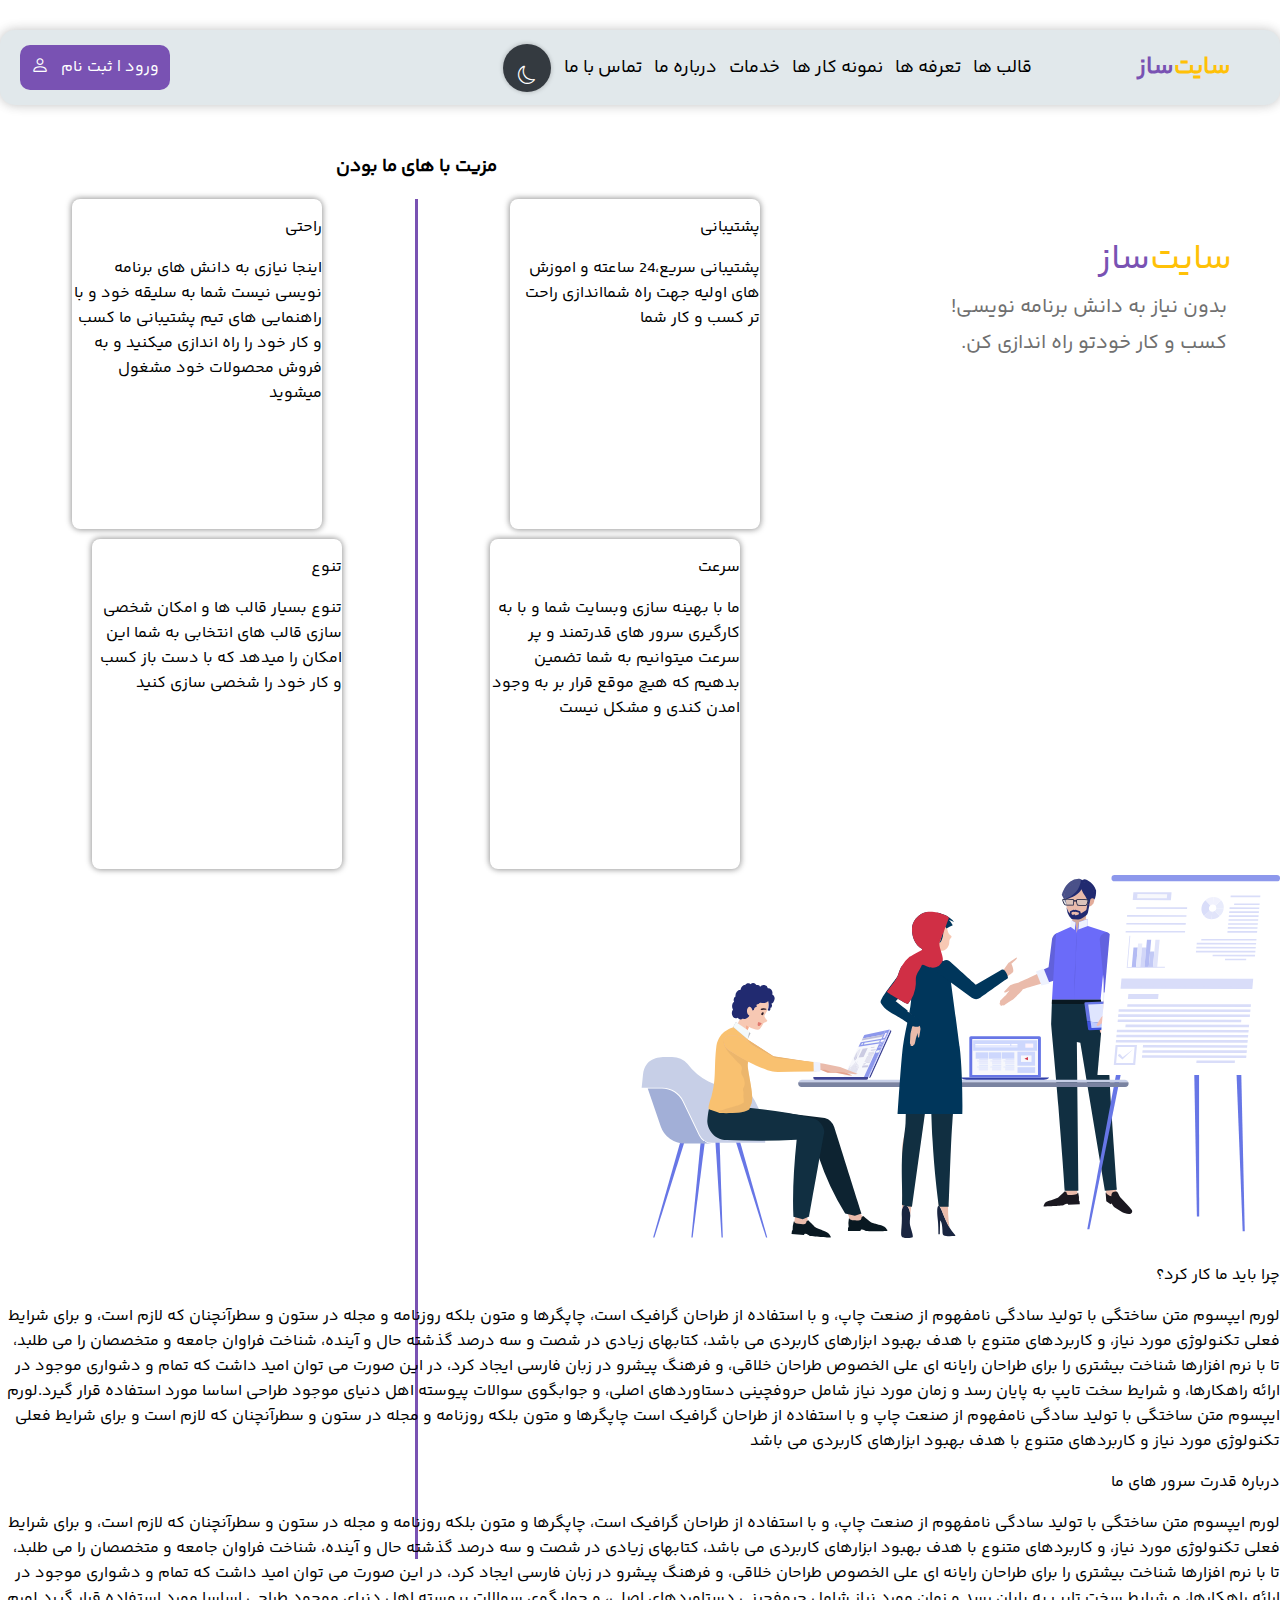
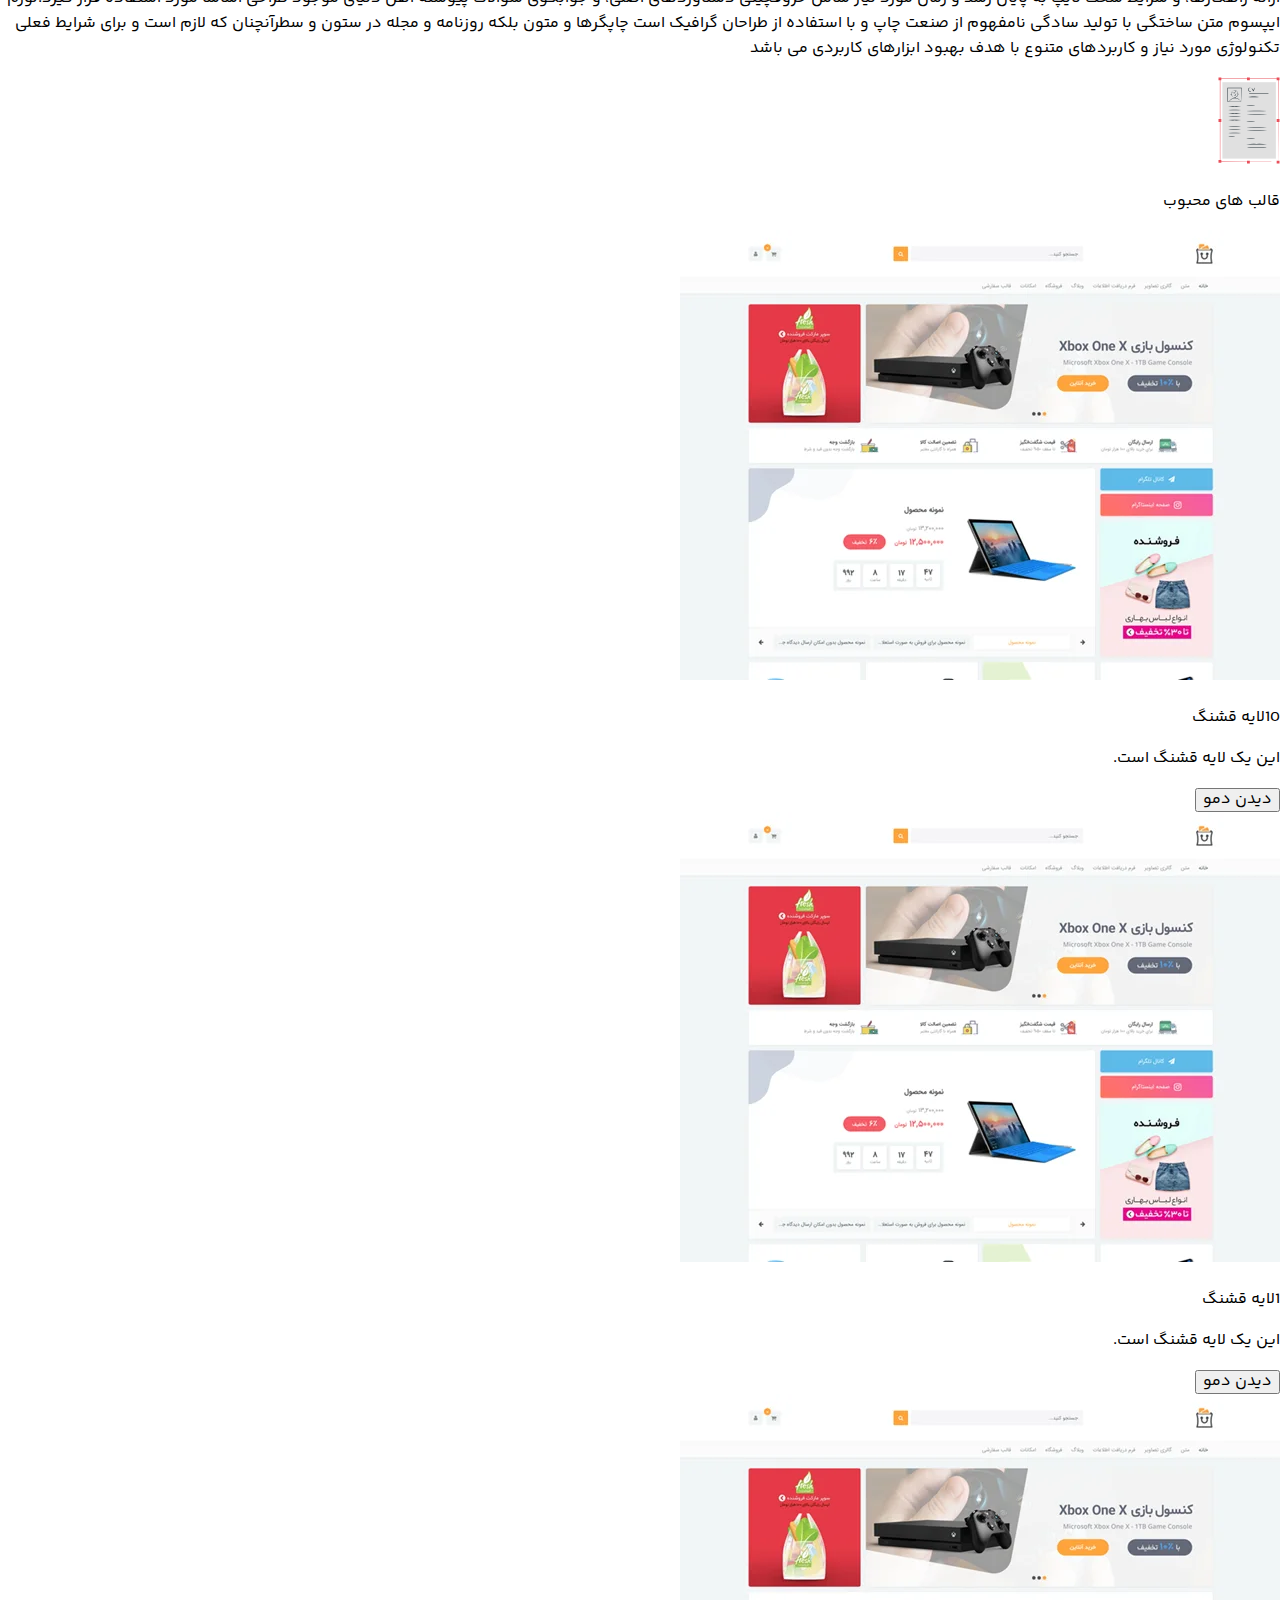
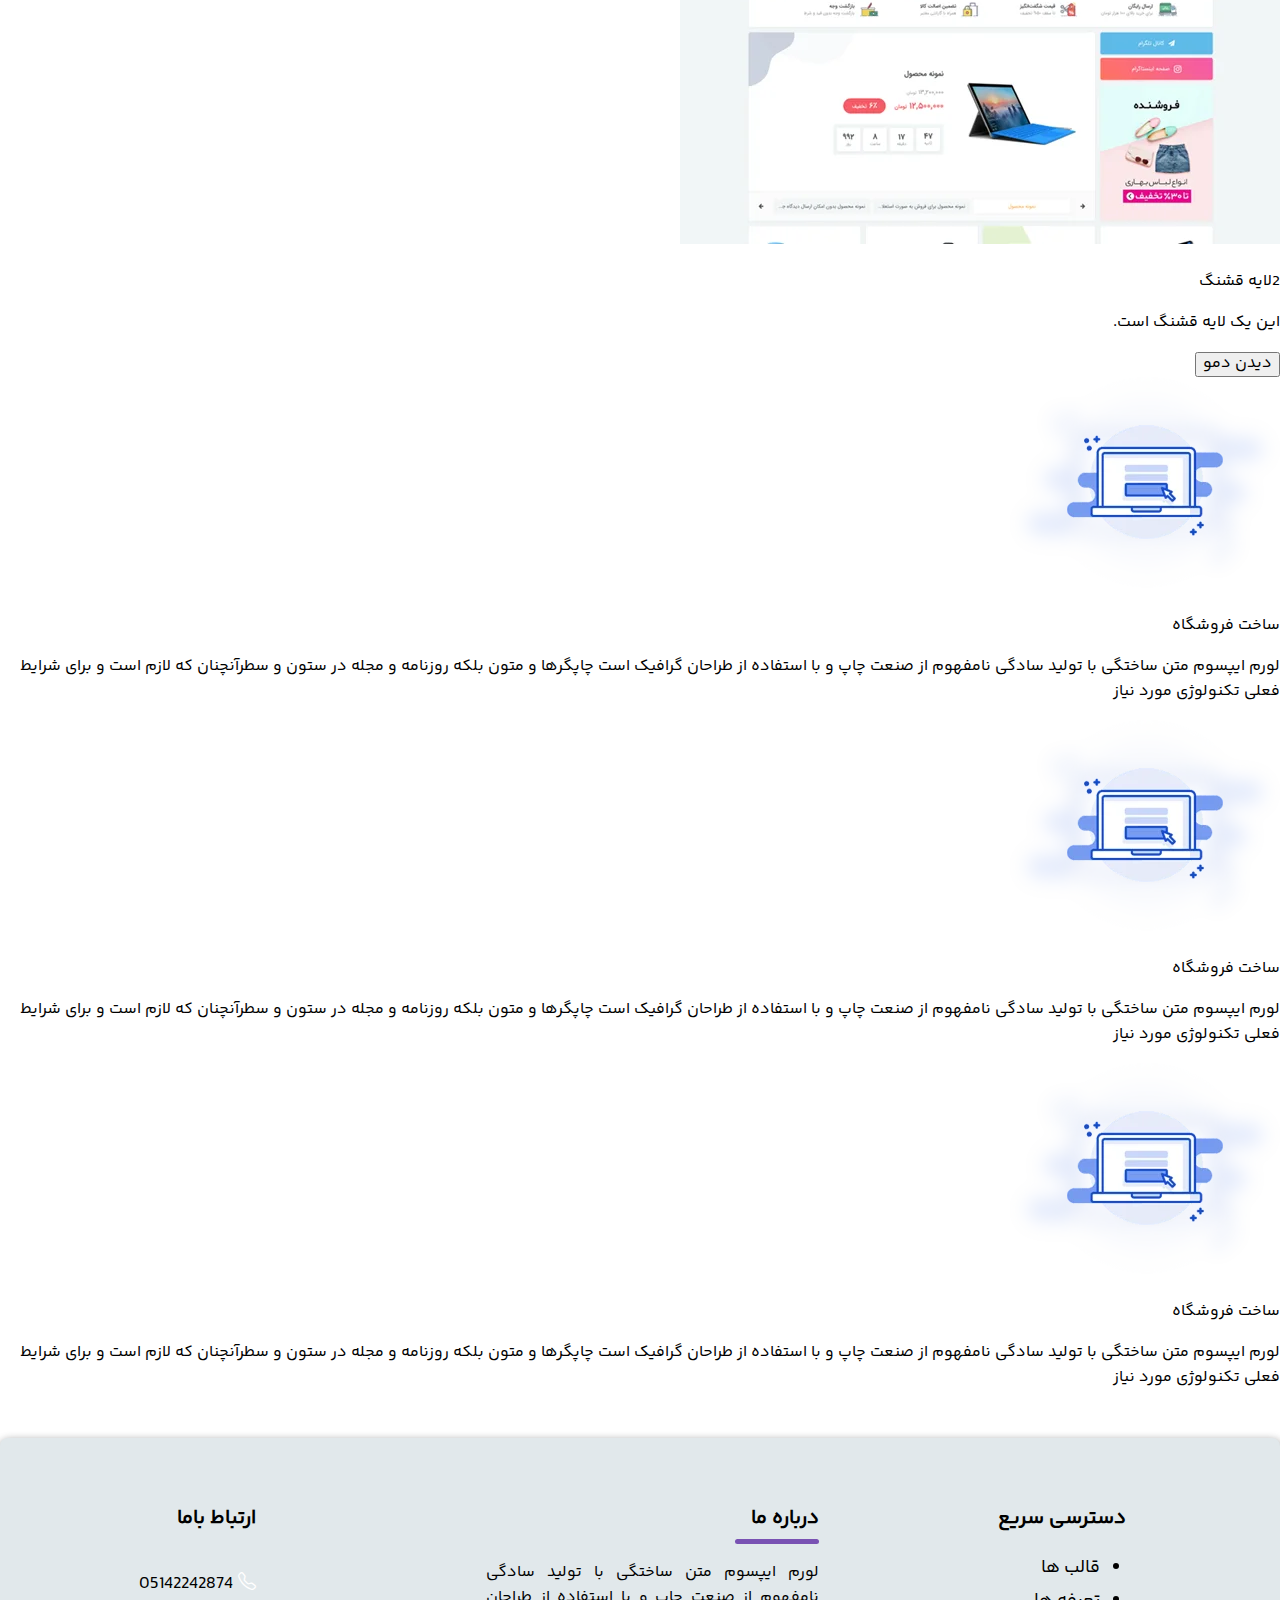
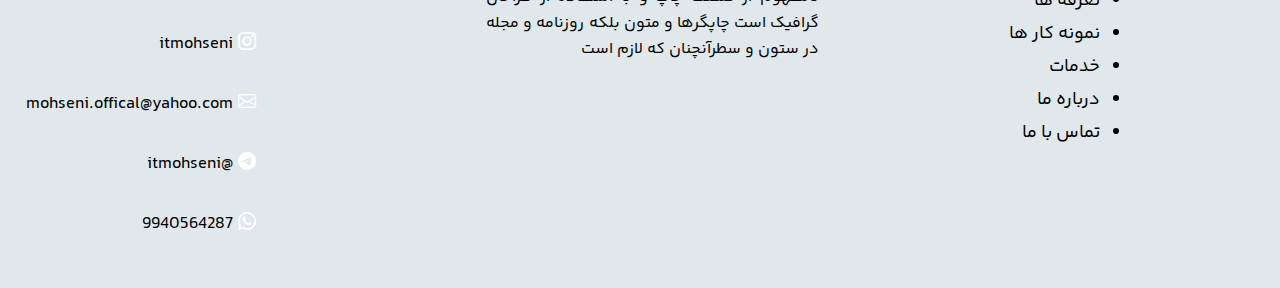
<file: home/index.html>
<!DOCTYPE html>
<html>

<head>
    <meta charset="UTF-8">
    <meta name="viewport" content="width=device-width, initial-scale=1.0">
    <title>سایت ساز</title>

    <!-- links -->
    <link rel="stylesheet" href="../asset/setting_page/setting.css">
    <link rel="shortcut icon" href="../asset/home/imag/fa-icon.svg" type="image/x-icon">
    <link rel="stylesheet" href="../asset/home/css/style.css">
    <link rel="stylesheet" href="../asset/Quick_access/menu/css/menu_styles.css">
    <link rel="stylesheet" href="../asset/Quick_access/footer/css/footer_styles.css">
    <link rel="stylesheet" href="https://cdn.jsdelivr.net/npm/bootstrap-icons@1.11.3/font/bootstrap-icons.min.css">
    <!-- links -->
</head>

<body>
    <!-- <div class="Loader">
        <div class="Loader-imag">
            <img src="../../asset/home/imag/Animation - 1733761212754.gif">
        </div>
    </div> -->
    <section class="Container">
        <nav>
            <div class="menu-res">
                <div class="R-side">
                    <div class="Berand">
                        <p style="color: #ffc107;">سایت</p>
                        <p style="color: #7952b3;">ساز</p>
                    </div>
                </div>
                <div class="L-side">
                    <button class="show-menu none">*</button>
                </div>
            </div>
            <div class="Navbar-Container">

                <div class="Rightside">
                    <div class="Berand">
                        <p style="color: #ffc107;">سایت</p>
                        <p style="color: #7952b3;">ساز</p>
                    </div>

                    <div class="Navbar-Items__Container">
                        <div class="Navbar-Items">
                            <a href="#" class="Navbar-Items__text">قالب ها</a>
                        </div>
                        <div class="Navbar-Items">
                            <a href="#" class="Navbar-Items__text">تعرفه ها</a>
                        </div>
                        <div class="Navbar-Items">
                            <a href="#" class="Navbar-Items__text">نمونه کار ها</a>
                        </div>
                        <div class="Navbar-Items">
                            <a href="#" class="Navbar-Items__text">خدمات</a>
                        </div>
                        <div class="Navbar-Items">
                            <a href="#" class="Navbar-Items__text">درباره ما</a>
                        </div>
                        <div class="Navbar-Items">
                            <a href="#" class="Navbar-Items__text">تماس با ما</a>
                        </div>
                        <div class="theme">
                            <div class="dark Active"><i class="bi bi-moon"></i></div>
                            <div class="Light "><i class="bi bi-sun"></i></div>
                        </div>
                    </div>


                </div>
                <div class="Leftside">
                    <div class="LoginSinup">
                        <div class="LoginSinup__Text">
                            <p>ورود | ثبت نام</p>
                        </div>
                        <div class="LoginSinup__Icon"><i class="bi bi-person"></i></div>

                    </div>
                </div>
            </div>
        </nav>

        <header>
            <div class="Landing">
                <div class="Landing-RightSide">
                    <div class="Landing-RightSide-conteyner">
                        <div class="RightSide__Berand">
                            <p style="color: #ffc107;">سایت</p>
                            <p style="color: #7952b3;">ساز</p>
                        </div>
                        <div class="RightSide__text">
                            <p>بدون نیاز به دانش برنامه نویسی!</p>
                            <p>کسب و کار خودتو راه اندازی کن.</p>
                        </div>
                    </div>
                </div>
                <div class="Landing-LeftSide">
                    <div class="text-Hader">
                        <h3>مزیت با های ما بودن</h3>
                    </div>
                    <div class="Advantage-Box">
                        <div class="Advantage-Box--conteyner">
                            <div class="Advantage-Box__items items-1">
                                <p class="Box__items-text">پشتیبانی</p>
                                <p class="items-text__Subtitle">پشتیبانی سریع،24 ساعته و اموزش های اولیه جهت راه
                                    شمااندازی
                                    راحت تر کسب و کار شما</p>
                            </div>
                            <div class="Advantage-Box__items items-2">
                                <p class="Box__items-text">سرعت</p>
                                <p class="items-text__Subtitle">ما با بهینه سازی وبسایت شما و با به کارگیری سرور های
                                    قدرتمند و پر سرعت میتوانیم به شما تضمین بدهیم که هیچ موقع قرار بر به وجود امدن کندی
                                    و مشکل نیست</p>
                            </div>
                        </div>
                        <div class="row-line">
                            <div class="row-line row-line2"></div>
                            <div class="row-line row-line1"></div>
                        </div>

                        <div class="Advantage-Box--conteyner">
                            <div class="Advantage-Box__items items-3">
                                <p class="Box__items-text">راحتی</p>
                                <p class="items-text__Subtitle">اینجا نیازی به دانش های برنامه نویسی نیست شما به سلیقه
                                    خود و
                                    با راهنمایی های تیم پشتیبانی ما کسب و کار خود را راه اندازی میکنید و به فروش محصولات
                                    خود
                                    مشغول میشوید</p>
                            </div>
                            <div class="Advantage-Box__items items-4">
                                <p class="Box__items-text">تنوع</p>
                                <p class="items-text__Subtitle">تنوع بسیار قالب ها و امکان شخصی سازی قالب های انتخابی به
                                    شما این امکان را میدهد که با دست باز کسب و کار خود را شخصی سازی کنید</p>
                            </div>
                        </div>
                    </div>
                </div>

            </div>
        </header>
        <div class="sectionOne">
            <div class="sectionOne-left">
                <div class="sectionOne-left__imagBox">
                    <div class="chineshIcon">
                        <img src="../asset/home/imag/chinesh.svg" alt="تصویر تستی"><!--تصویر تستی!-->
                    </div>
                </div>
            </div>
            <div class="sectionOne-Right">
                <div class="sectionOne-Right__text">
                    <div class="Right__text-header">
                        <p>چرا باید ما کار کرد؟</p>
                        <div class="bottomBorderOne"></div>
                    </div>
                    <div class="Right__text-capshans">
                        <p>لورم ایپسوم متن ساختگی با تولید سادگی نامفهوم از صنعت چاپ، و با استفاده از طراحان گرافیک است،
                            چاپگرها و متون بلکه روزنامه و مجله در ستون و سطرآنچنان که لازم است، و برای شرایط فعلی
                            تکنولوژی مورد نیاز، و کاربردهای متنوع با هدف بهبود ابزارهای کاربردی می باشد، کتابهای زیادی
                            در شصت و سه درصد گذشته حال و آینده، شناخت فراوان جامعه و متخصصان را می طلبد، تا با نرم
                            افزارها شناخت بیشتری را برای طراحان رایانه ای علی الخصوص طراحان خلاقی، و فرهنگ پیشرو در زبان
                            فارسی ایجاد کرد، در این صورت می توان امید داشت که تمام و دشواری موجود در ارائه راهکارها، و
                            شرایط سخت تایپ به پایان رسد و زمان مورد نیاز شامل حروفچینی دستاوردهای اصلی، و جوابگوی سوالات
                            پیوسته اهل دنیای موجود طراحی اساسا مورد استفاده قرار گیرد.لورم ایپسوم متن ساختگی با تولید
                            سادگی نامفهوم از صنعت چاپ و با استفاده از طراحان گرافیک است چاپگرها و متون بلکه روزنامه و
                            مجله در ستون و سطرآنچنان که لازم است و برای شرایط فعلی تکنولوژی مورد نیاز و کاربردهای متنوع
                            با هدف بهبود ابزارهای کاربردی می باشد</p>
                    </div>
                </div>
            </div>
        </div>
        <div class="sectionTwo">
            <div class="sectionTwo-left">
                <div class="sectionTwo-left__text">
                    <div class="left__text-header">
                        <p>درباره قدرت سرور های ما</p>
                    </div>
                    <div class="bottomBorderTwo"></div>
                </div>
                <div class="left__text-capshans">
                    <p>لورم ایپسوم متن ساختگی با تولید سادگی نامفهوم از صنعت چاپ، و با استفاده از طراحان گرافیک است،
                        چاپگرها و متون بلکه روزنامه و مجله در ستون و سطرآنچنان که لازم است، و برای شرایط فعلی تکنولوژی
                        مورد نیاز، و کاربردهای متنوع با هدف بهبود ابزارهای کاربردی می باشد، کتابهای زیادی در شصت و سه
                        درصد گذشته حال و آینده، شناخت فراوان جامعه و متخصصان را می طلبد، تا با نرم افزارها شناخت بیشتری
                        را برای طراحان رایانه ای علی الخصوص طراحان خلاقی، و فرهنگ پیشرو در زبان فارسی ایجاد کرد، در این
                        صورت می توان امید داشت که تمام و دشواری موجود در ارائه راهکارها، و شرایط سخت تایپ به پایان رسد و
                        زمان مورد نیاز شامل حروفچینی دستاوردهای اصلی، و جوابگوی سوالات پیوسته اهل دنیای موجود طراحی
                        اساسا مورد استفاده قرار گیرد.لورم ایپسوم متن ساختگی با تولید سادگی نامفهوم از صنعت چاپ و با
                        استفاده از طراحان گرافیک است چاپگرها و متون بلکه روزنامه و مجله در ستون و سطرآنچنان که لازم است
                        و برای شرایط فعلی تکنولوژی مورد نیاز و کاربردهای متنوع با هدف بهبود ابزارهای کاربردی می باشد</p>
                </div>
            </div>
            <div class="sectionTwo-Right">
                <div class="sectionTwo-Right__imagBox">
                    <div class="Right__imagBox-imagOne">
                        <img src="../asset/home/imag/patern.svg" alt="تصویر تستی"><!--تصویر تستی!-->
                    </div>
                </div>
            </div>
        </div>
        <div class="sectionTree">
            <div class="sectionTree-bestLayers">
                <div class="sectionTree-bestLayers__row"></div>
                <div class="sectionTree-bestLayers__text">
                    <p>قالب های محبوب</p>
                </div>
                <div class="sectionTree-bestLayers__row"></div>
            </div>
            <div class="sectionTree-layers">
                <div class="sectionTree-layers__items layers-right">
                    <div class="layers__items-image">
                        <img src="../asset/home/imag/layerImag.webp">
                    </div>
                    <div class="layers__items-text">
                        <div class="items-text__header">
                            <p>10لایه قشنگ</p>
                        </div>
                        <div class="items-text__capshon">
                            <p>این یک لایه قشنگ است.</p>
                        </div>
                        <div class="buttonBox">
                            <button>دیدن دمو</button>
                        </div>
                    </div>
                </div>

                <div class="sectionTree-layers__items layers-active">
                    <div class="layers__items-image">
                        <img src="../asset/home/imag/layerImag.webp">
                    </div>
                    <div class="layers__items-text">
                        <div class="items-text__header">
                            <p>1لایه قشنگ</p>
                        </div>
                        <div class="items-text__capshon">
                            <p>این یک لایه قشنگ است.</p>
                        </div>
                        <div class="buttonBox">
                            <button>دیدن دمو</button>
                        </div>
                    </div>
                </div>

                <div class="sectionTree-layers__items layers-left ">
                    <div class="layers__items-image">
                        <img src="../asset/home/imag/layerImag.webp">
                    </div>
                    <div class="layers__items-text">
                        <div class="items-text__header">
                            <p>2لایه قشنگ</p>
                        </div>
                        <div class="items-text__capshon">
                            <p>این یک لایه قشنگ است.</p>
                        </div>
                        <div class="buttonBox">
                            <button>دیدن دمو</button>
                        </div>
                    </div>
                </div>
            </div>
        </div>
        <div class="sectionFour">
            <div class="sectionFour-Advantage">
                <div class="sectionFour-Advantage__items Advantage__items-left">
                    <div class="Advantage__items-icons">
                        <img src="../asset/home/imag/AdvantageIcon.webp">
                    </div>
                    <div class="Advantage__items-text_header">
                        <p>ساخت فروشگاه</p>
                    </div>
                    <div class="Advantage__items-text_caption">
                        <p>لورم ایپسوم متن ساختگی با تولید سادگی نامفهوم از صنعت چاپ و با استفاده از طراحان گرافیک
                            است چاپگرها و متون بلکه روزنامه و مجله در ستون و سطرآنچنان که لازم است و برای شرایط فعلی
                            تکنولوژی مورد نیاز</p>
                    </div>
                </div>

                <div class="sectionFour-Advantage__items Advantage__items-middel">
                    <div class="Advantage__items-icons">
                        <img src="../asset/home/imag/AdvantageIcon.webp">
                    </div>
                    <div class="Advantage__items-text_header">
                        <p>ساخت فروشگاه</p>
                    </div>
                    <div class="Advantage__items-text_caption">
                        <p>لورم ایپسوم متن ساختگی با تولید سادگی نامفهوم از صنعت چاپ و با استفاده از طراحان گرافیک
                            است چاپگرها و متون بلکه روزنامه و مجله در ستون و سطرآنچنان که لازم است و برای شرایط فعلی
                            تکنولوژی مورد نیاز</p>
                    </div>
                </div>

                <div class="sectionFour-Advantage__items Advantage__items-rigth">
                    <div class="Advantage__items-icons">
                        <img src="../asset/home/imag/AdvantageIcon.webp">
                    </div>
                    <div class="Advantage__items-text_header">
                        <p>ساخت فروشگاه</p>
                    </div>
                    <div class="Advantage__items-text_caption">
                        <p>لورم ایپسوم متن ساختگی با تولید سادگی نامفهوم از صنعت چاپ و با استفاده از طراحان گرافیک
                            است چاپگرها و متون بلکه روزنامه و مجله در ستون و سطرآنچنان که لازم است و برای شرایط فعلی
                            تکنولوژی مورد نیاز</p>
                    </div>
                </div>
            </div>
        </div>
        <div class="Footer">
            <div class="Footer-right__box">
                <div class="list-header">
                    <p>دسترسی سریع</p>
                </div>
                <div class="list-conteyner">
                    <li href="#">قالب ها</li>
                    <li href="#">تعرفه ها</li>
                    <li href="#">نمونه کار ها</li>
                    <li href="#">خدمات</li>
                    <li href="#">درباره ما</li>
                    <li href="#">تماس با ما</li>
                </div>
            </div>

            <div class="Footer-middle__box">
                <div class="middle__box-header">
                    <div>
                        <p>درباره ما</p>
                    </div>
                    <div class="bottomBorderFooter"></div>
                </div>
                <div class="middle__box-capshon">
                    <p>لورم ایپسوم متن ساختگی با تولید سادگی نامفهوم از صنعت چاپ و با استفاده از طراحان گرافیک است
                        چاپگرها و متون بلکه روزنامه و مجله در ستون و سطرآنچنان که لازم است</p>
                </div>
            </div>
            <div class="Footer-left__box">
                <div class="communication">
                    <div class="communication-text">
                        <p>ارتباط باما</p>
                    </div>
                    <div class="communication-shabake">
                        <div>
                            <i class="bi bi-telephone"></i>
                            <p>05142242874</p>
                        </div>
                        <div>
                            <i class="bi bi-instagram"></i>
                            <p>itmohseni</p>
                        </div>
                        <div>
                            <i class="bi bi-envelope"></i>
                            <p>mohseni.offical@yahoo.com</p>
                        </div>
                        <div>
                            <i class="bi bi-telegram"></i>
                            <p>@itmohseni</p>
                        </div>
                        <div>
                            <i class="bi bi-whatsapp"></i>
                            <p>9940564287</p>
                        </div>
                    </div>
                </div>
            </div>
        </div>
    </section>
    <script src="../asset/setting_page/setting.js"></script>
    <script src="../asset/home/js/script.js"></script>
</body>

</html>
</file>
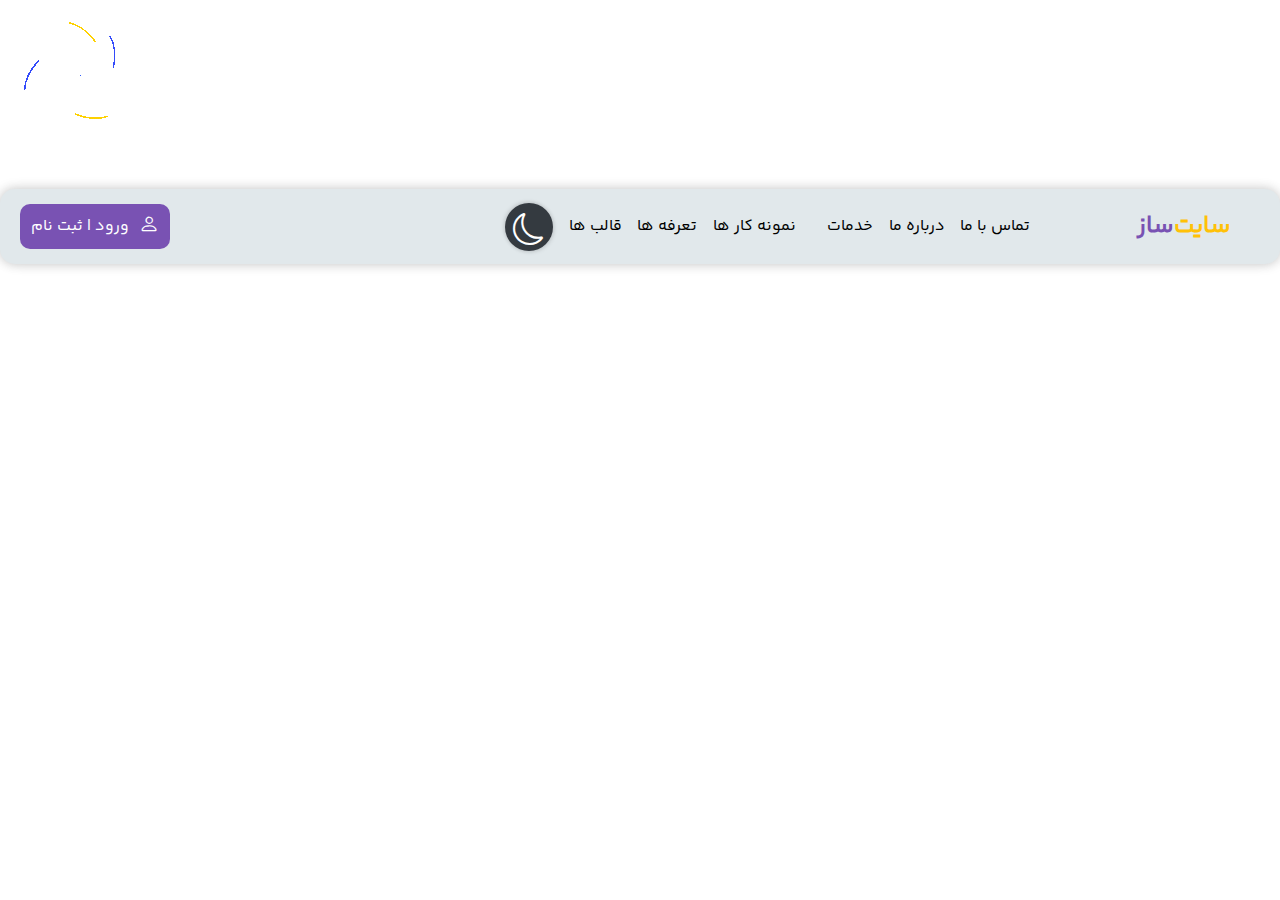
<file: layers/home/index.html>
<!DOCTYPE html>
<html>

<head>
    <meta charset="UTF-8">
    <meta name="viewport" content="width=device-width, initial-scale=1.0">
    <title>سایت ساز</title>

    <!-- links -->
    <link rel="stylesheet" href="https://cdn.jsdelivr.net/npm/bootstrap-icons@1.11.3/font/bootstrap-icons.min.css">
    <link rel="stylesheet" href="/asset/setting.css">
    <link rel="stylesheet" href="/asset/home/css/style.css">
    <!-- links -->
</head>

<body>
    <div class="Loader">
        <div class="Loader-imag">
            <img src="/asset/home/imag/Animation - 1733761212754.gif">
        </div>
    </div>
    <section class="Container">
        <nav>
            <div class="Navbar-Container">
                <div class="Leftside">
                    <div class="LoginSinup">
                        <div class="LoginSinup__Text">
                            <p>ورود | ثبت نام</p>
                        </div>
                        <div class="LoginSinup__Icon"><i class="bi bi-person"></i></div>

                    </div>
                </div>
                <div class="Navbar-Items__Container">
                    <div class="Rightside">
                        <div class="theme">
                            <div class="dark Active"><i class="bi bi-moon"></i></div>
                            <div class="Light "><i class="bi bi-sun"></i></div>
                        </div>
                        <div class="Navbar-Items"><a href="#" class="Navbar-Items__text">قالب ها</a></div>
                        <div class="Navbar-Items"><a href="#" class="Navbar-Items__text">تعرفه ها</a></div>
                        <div class="Navbar-Items"><a href="#" class="Navbar-Items__text">نمونه کار ها<a></div>
                        <div class="Navbar-Items"><a href="#" class="Navbar-Items__text">خدمات</a></div>
                        <div class="Navbar-Items"><a href="#" class="Navbar-Items__text">درباره ما</a></div>
                        <div class="Navbar-Items"><a href="#" class="Navbar-Items__text">تماس با ما</a></div>
                    </div>

                    <div class="Berand">
                        <p style="color: #7952b3;">ساز</p>
                        <p style="color: #ffc107;">سایت</p>
                    </div>
                </div>
            </div>
        </nav>
    </section>

    <script src="/asset/home/js/script.js"></script>
</body>

</html>
</file>
<file: asset/setting_page/setting.css>
@font-face {
    font-family: 'yekan';
    src: url(../font/YekanBakh-Regular.woff2)format(woff2);
}

* {
    font-family: 'yekan';
    direction: rtl;
}



h1 {
    font-size: 2em;
    margin: 0.67em 0;
}

hr {
    box-sizing: content-box;
    height: 0;
    overflow: visible;
}

pre {
    font-family: monospace, monospace;
    font-size: 1em;
}

a {
    background-color: transparent;
}

abbr[title] {
    border-bottom: none;
    text-decoration: underline;
    text-decoration: underline dotted;
}

b,
strong {
    font-weight: bolder;
}

code,
kbd,
samp {
    font-family: monospace, monospace;
    font-size: 1em;
}

small {
    font-size: 80%;
}

sub,
sup {
    font-size: 75%;
    line-height: 0;
    position: relative;
    vertical-align: baseline;
}

sub {
    bottom: -0.25em;
}

sup {
    top: -0.5em;
}

img {
    border-style: none;
}

button,
input,
optgroup,
select,
textarea {
    font-family: inherit;
    font-size: 100%;
    line-height: 1.15;
    margin: 0;
}

button,
input {
    overflow: visible;
}

button,
select {
    text-transform: none;
}

button,
[type="button"],
[type="reset"],
[type="submit"] {
    -webkit-appearance: button;
}

button::-moz-focus-inner,
[type="button"]::-moz-focus-inner,
[type="reset"]::-moz-focus-inner,
[type="submit"]::-moz-focus-inner {
    border-style: none;
    padding: 0;
}

button:-moz-focusring,
[type="button"]:-moz-focusring,
[type="reset"]:-moz-focusring,
[type="submit"]:-moz-focusring {
    outline: 1px dotted ButtonText;
}

fieldset {
    padding: 0.35em 0.75em 0.625em;
}

legend {
    box-sizing: border-box;
    color: inherit;
    display: table;
    max-width: 100%;
    padding: 0; /* 3 */
    white-space: normal;
}

progress {
    vertical-align: baseline;
}

textarea {
    overflow: auto;
}

[type="checkbox"],
[type="radio"] {
    box-sizing: border-box;
    padding: 0;
}

[type="number"]::-webkit-inner-spin-button,
[type="number"]::-webkit-outer-spin-button {
    height: auto;
}

[type="search"] {
    -webkit-appearance: textfield;
    outline-offset: -2px;
}

[type="search"]::-webkit-search-decoration {
    -webkit-appearance: none;
}

::-webkit-file-upload-button {
    -webkit-appearance: button;
    font: inherit;
}

details {
    display: block;
}

summary {
    display: list-item;
}

template {
    display: none;
}

[hidden] {
    display: none;
}

/* Start Project */

html {
    box-sizing: border-box;
}

*,
*:before,
*:after {
    box-sizing: inherit;
}
</file>
<file: asset/home/css/style.css>
body {
    margin: 0;
    padding: 0;
    /* background-color: #e1e8eb; */
}

/* .Loader{
    width: 100%;
    height: 100%;
    z-index: 999;
    background-color: #fff;
    display: flex;
    align-items: center;
    justify-content: center;
    position: absolute;
}
/* .Loader-imag{
    width: 100%;
    height: 100%;
    z-index: 999;  
}
.Loader-imag img {
    width: 100%;
    height: 100%;
    z-index: 999;
} */
.Container {
    max-width: 1280px;
    margin-left: auto;
    margin-right: auto;
}

.Navbar-Container {
    width: 100%;
    height: 75px;
    display: flex;
    align-items: center;
    justify-content: space-between;
    background-color: #e1e8eb;
    margin-top: 30px;
    border-radius: 15px;
    box-shadow: 1px 1px 12px #00000020, -1px -1px 12px #00000020;
}


.Rightside {
    width: 65%;
    display: flex;
    justify-content: space-around;
    align-items: center;
}

.Berand {
    display: flex;
    font-size: 24px;
    font-weight: 600;
}

.Navbar-Items__Container {
    display: flex;
    align-items: center;
    justify-content: space-around;
    width: 65%;
}



.Navbar-Items__text {
    color: #000;
    text-decoration: none;
}

.theme {
    width: 48px;
    height: 48px;
    border-radius: 24px;
    background-color: #343a40;
    display: flex;
    align-items: center;
    justify-content: center;
    font-size: 2rem;
    box-shadow: 1px 1px 4px #00000020, -1px -1px 4px #00000020;

}

.Active {
    display: block !important;
    height: 36px;
}

.dark,
.Light {
    display: none;
    color: #fff;
}

.LoginSinup {
    width: 150px;
    height: 45px;
    border-radius: 10px;
    background-color: #7952b3;
    color: #000;
    display: flex;
    color: #fff;
    align-items: center;
    justify-content: space-evenly;
    margin-left: 20px;
}

.LoginSinup__Icon {
    font-size: 20px;
}

.Landing {
    width: 100%;
    margin-top: 2rem;
    height: 82vh;
    display: flex;
}

.Landing-RightSide {
    width: 35%;
}

.RightSide__Berand {
    display: flex;
    font-size: 35px;

}

.RightSide__Berand p {
    margin: 0;
}

.Landing-RightSide-conteyner {
    margin-top: 6rem;
    margin-right: 3rem;
}

.RightSide__text {}

.RightSide__text p {
    margin: 5px;
    color: #707070;
    font-size: 20px;
}

.Advantage-Box--conteyner {
    width: 48%;
    margin: 0 2%;
    display: flex;
    flex-direction: column;
    align-items: center;
    /* justify-content: space-around; */
}

.Landing-LeftSide {
    width: 65%;
    display: flex;
    flex-direction: column;
    justify-content: center;
    align-items: center;
}

.text-Hader {}

.Advantage-Box {
    display: flex;
    width: 100%;
    height: 95%;
}

.Advantage-Box__items {
    width: 250px;
    height: 330px;
    box-shadow: 1px 1px 6px #00000045, -1px -1px 6px #00000045;
    border-radius: 8px;
    margin-bottom: 10px;
}

.items-1{
    margin-left: 20px;
}
.items-2{
    margin-right: 20px;
}
.items-3{
    margin-right: 20px;
}
.items-4{
    margin-left: 20px;
}
.row-line {
    width: 3px;
    height: 100%;
    background-color: #7952b3;
}
 .Box__items-text {}

.items-text__Subtitle {}


/* color:#707070; */


@media only screen and (max-width: 1200px) {
    .Container {
        width: 960px;
        margin-left: auto;
        margin-right: auto;
    }
}

@media only screen and (max-width: 992px) {
    .Container {
        width: 720px;
        margin-left: auto;
        margin-right: auto;
    }
}

@media only screen and (max-width: 768px) {
    .Container {
        width: 540px;
        margin-left: auto;
        margin-right: auto;
    }
}

@media only screen and (max-width: 576px) {
    .Container {
        width: 100%;
        margin-left: auto;
        margin-right: auto;
    }
}
</file>
<file: asset/Quick_access/menu/css/menu_styles.css>
/* navbar*/

.menu-res {
    width: 100%;
    height: 75px;
    background-color: #e1e8eb;
    border-radius: 8px;
    box-shadow: 1px 1px 12px #00000020, -1px -1px 12px #00000020;
    margin-top: 30px;
    display: flex;
    align-items: center;
    justify-content: space-between;
    display: none;
}

.R-side {
    margin-right: 30px;
}

.L-side {
    margin-left: 30px;
}

.Navbar-Container {
    width: 100%;
    height: 75px;
    display: flex;
    align-items: center;
    justify-content: space-between;
    background-color: #e1e8eb;
    margin-top: 30px;
    border-radius: 15px;
    box-shadow: 1px 1px 12px #00000020, -1px -1px 12px #00000020;
}


.Rightside {
    width: 65%;
    display: flex;
    justify-content: space-around;
    align-items: center;
}

.Berand {
    display: flex;
    font-size: 24px;
    font-weight: 600;
}

.Navbar-Items__Container {
    display: flex;
    align-items: center;
    justify-content: space-around;
    width: 65%;
}



.Navbar-Items__text {
    color: #000;
    text-decoration: none;
    font-size: 18px;
}

.theme {
    width: 48px;
    height: 48px;
    border-radius: 24px;
    background-color: #343a40;
    display: flex;
    align-items: center;
    justify-content: center;
    font-size: 2rem;
    box-shadow: 1px 1px 4px #00000020, -1px -1px 4px #00000020;

}

.Active {
    display: block !important;
    height: 36px;
}

.dark,
.Light {
    display: none;
    color: #fff;
}

.LoginSinup {
    width: 150px;
    height: 45px;
    border-radius: 10px;
    background-color: #7952b3;
    color: #000;
    display: flex;
    color: #fff;
    align-items: center;
    justify-content: space-evenly;
    margin-left: 20px;
}


/* navbar End ! */

/* responsive */

@media only screen and (max-width: 1200px) {
    .Container {
        width: 960px;
        margin-left: auto;
        margin-right: auto;
    }

    .Navbar-Items__Container {
        width: 80%;
        margin-right: 30px;
    }

    .Navbar-Items__text {
        font-size: 16px;
    }

    .LoginSinup {
        width: 120px;
    }
}

@media only screen and (max-width: 992px) {
    .Container {
        width: 820px;
        margin-left: auto;
        margin-right: auto;
    }

    .Navbar-Container {
        flex-direction: column;
        width: 300px;
        height: 100vh;
        margin-top: 0;
        position: absolute;
        top: 0;
        right: -300px;
        transition: all ease 0.4s;
    }

    .menu-res {
        display: flex;
    }

    .Rightside {
        flex-direction: column;
        height: 80%;
    }

    .Navbar-Items__Container {
        flex-direction: column;
        height: 80%;
        width: 100%;
        align-items: flex-start;
        margin-right: 0;
    }

    .LoginSinup {
        margin-bottom: 2.5rem;
    }

}

@media only screen and (max-width: 768px) {
    .Container {
        width: 640px;
        margin-left: auto;
        margin-right: auto;
    }
}

@media only screen and (max-width: 576px) {
    .Container {
        width: 100%;
        margin-left: auto;
        margin-right: auto;
    }
}

/* responsive End ! */
</file>
<file: asset/Quick_access/footer/css/footer_styles.css>
/* footer */
.Footer {
    width: 100%;
    height: 450px;
    margin-top: 3rem;
    display: flex;
    justify-content: space-around;
    background-color: #e1e8eb;
    border-top-left-radius: 8px;
    border-top-right-radius: 8px;
    box-shadow: 2px 2px 8px #00000045, -2px 2px 8px #00000025;
}

.Footer-left__box {
    margin-top: auto;
    margin-bottom: auto;
    height: 80%;
}


.communication-text {
    font-size: 20px;
    font-weight: 600;
}

.communication-shabake {
    display: flex;
    flex-direction: column;
    align-items: flex-start;
    font-size: 17px;
}

.communication-shabake div {
    display: flex;
    align-items: center;
}

.bi {
    font-size: 18px;
    color: #fff;
}

.communication-shabake div p {
    margin-right: 5px;
}

.Footer-middle__box {
    width: 40%;
    display: flex;
    flex-direction: column;
    height: 80%;
    margin-top: auto;
    margin-bottom: auto;
}

.middle__box-header {
    width: 30%;
    font-size: 20px;
    font-weight: 600;
}

.middle__box-header div p {
    margin-bottom: 5px;
}

.bottomBorderFooter {
    width: 55%;
    height: 5px;
    background-color: #7952b3;
    border-radius: 8px;
}

.middle__box-capshon {
    width: 65%;
    text-align: justify;
    line-height: 1.6;
}

.Footer-right__box {
    display: flex;
    flex-direction: column;
    align-items: center;
    width: 30%;
    height: 80%;
    /* justify-content: space-around; */
    margin-top: auto;
    margin-bottom: auto;
}

.list-conteyner {
    margin-right: 15px;
    font-size: 18px;
}

.list-conteyner li {
    margin-bottom: 5px;
}

.list-header {
    font-size: 20px;
    font-weight: 600;
}

.list-header p {
    margin: 5;
}

/* footer End ! */

/* responsive */

@media only screen and (max-width: 768px) {
    .Footer {
        flex-wrap: wrap;
        height: 570px;
    }

    .Footer-right__box {
        width: 40%;
        height: 50%;
        margin-top: 0;
        margin-bottom: 0;
    }

    .Footer-middle__box {
        width: 50%;
        height: 50%;
        margin-top: 0;
        margin-bottom: 0;
    }

    .Footer-left__box {
        margin-left: auto;
        margin-right: auto;
        width: 72%;
        height: 50%;
    }

    .communication-shabake {
        flex-direction: row;
        flex-wrap: wrap;
    }

    .communication-shabake div {
        margin: 5px;
    }
}

/* responsive End ! */
</file>
<file: asset/setting.css>
@font-face {
    font-family: 'yekan';
    src: url(/asset/font/YekanBakh-Regular.woff2)format(woff2);
}

* {
    font-family: 'yekan';
    
}



h1 {
    font-size: 2em;
    margin: 0.67em 0;
}

hr {
    box-sizing: content-box;
    height: 0;
    overflow: visible;
}

pre {
    font-family: monospace, monospace;
    font-size: 1em;
}

a {
    background-color: transparent;
}

abbr[title] {
    border-bottom: none;
    text-decoration: underline;
    text-decoration: underline dotted;
}

b,
strong {
    font-weight: bolder;
}

code,
kbd,
samp {
    font-family: monospace, monospace;
    font-size: 1em;
}

small {
    font-size: 80%;
}

sub,
sup {
    font-size: 75%;
    line-height: 0;
    position: relative;
    vertical-align: baseline;
}

sub {
    bottom: -0.25em;
}

sup {
    top: -0.5em;
}

img {
    border-style: none;
}

button,
input,
optgroup,
select,
textarea {
    font-family: inherit;
    font-size: 100%;
    line-height: 1.15;
    margin: 0;
}

button,
input {
    overflow: visible;
}

button,
select {
    text-transform: none;
}

button,
[type="button"],
[type="reset"],
[type="submit"] {
    -webkit-appearance: button;
}

button::-moz-focus-inner,
[type="button"]::-moz-focus-inner,
[type="reset"]::-moz-focus-inner,
[type="submit"]::-moz-focus-inner {
    border-style: none;
    padding: 0;
}

button:-moz-focusring,
[type="button"]:-moz-focusring,
[type="reset"]:-moz-focusring,
[type="submit"]:-moz-focusring {
    outline: 1px dotted ButtonText;
}

fieldset {
    padding: 0.35em 0.75em 0.625em;
}

legend {
    box-sizing: border-box;
    color: inherit;
    display: table;
    max-width: 100%;
    padding: 0; /* 3 */
    white-space: normal;
}

progress {
    vertical-align: baseline;
}

textarea {
    overflow: auto;
}

[type="checkbox"],
[type="radio"] {
    box-sizing: border-box;
    padding: 0;
}

[type="number"]::-webkit-inner-spin-button,
[type="number"]::-webkit-outer-spin-button {
    height: auto;
}

[type="search"] {
    -webkit-appearance: textfield;
    outline-offset: -2px;
}

[type="search"]::-webkit-search-decoration {
    -webkit-appearance: none;
}

::-webkit-file-upload-button {
    -webkit-appearance: button;
    font: inherit;
}

details {
    display: block;
}

summary {
    display: list-item;
}

template {
    display: none;
}

[hidden] {
    display: none;
}

/* Start Project */

html {
    box-sizing: border-box;
}

*,
*:before,
*:after {
    box-sizing: inherit;
}
</file>
